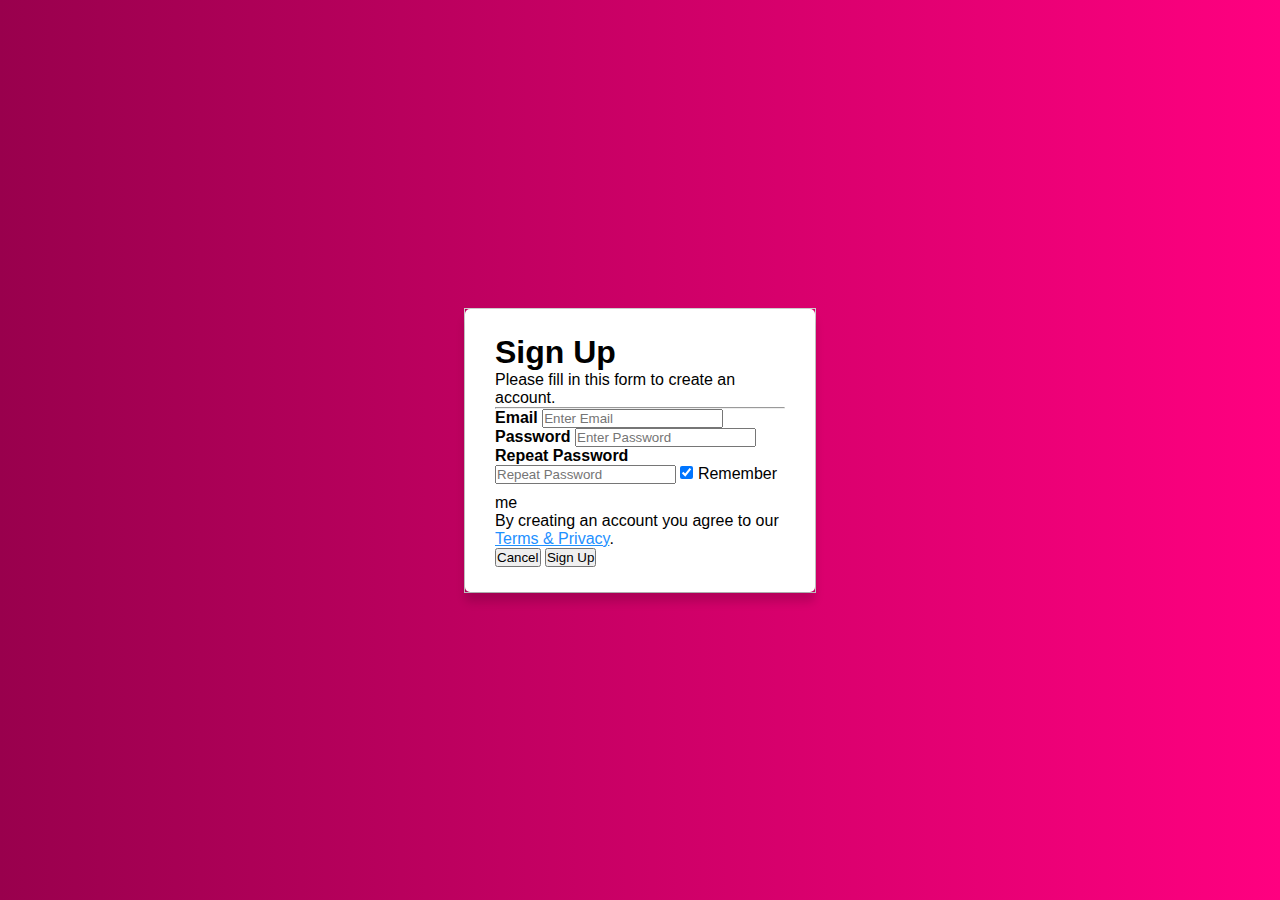
<file: index.html>
<!doctype html>
<html lang="en">
  <head>
    <meta charset="utf-8">
    <meta name="viewport" content="width=device-width, initial-scale=1">
    <link rel="stylesheet" href="style3.css">
    <title>Signup</title>
    <link href="https://cdn.jsdelivr.net/npm/bootstrap@5.3.5/dist/css/bootstrap.min.css" rel="stylesheet" integrity="sha384-SgOJa3DmI69IUzQ2PVdRZhwQ+dy64/BUtbMJw1MZ8t5HZApcHrRKUc4W0kG879m7" crossorigin="anonymous">
  
   </head>
  <body>
   <form action="action_page.php" style="border:1px solid #cccccc">
      <div class="container">
        <h1>Sign Up</h1>
        <p>Please fill in this form to create an account.</p>
        <hr>
    
        <label for="email"><b>Email</b></label>
        <input type="text" placeholder="Enter Email" name="email" required>
    
        <label for="psw"><b>Password</b></label>
        <input type="password" placeholder="Enter Password" name="psw" required>
    
        <label for="psw-repeat"><b>Repeat Password</b></label>
        <input type="password" placeholder="Repeat Password" name="psw-repeat" required>
    
        <label>
          <input type="checkbox" checked="checked" name="remember" style="margin-bottom:15px"> Remember me
        </label>
    
        <p>By creating an account you agree to our <a href="#" style="color:dodgerblue">Terms & Privacy</a>.</p>
    
        <div class="clearfix">
          <button type="button" class="cancelbtn">Cancel</button>
          <button type="submit" class="signupbtn">Sign Up</button>
        </div>
      </div>
    </form>
    <script src="https://cdn.jsdelivr.net/npm/bootstrap@5.3.5/dist/js/bootstrap.bundle.min.js" integrity="sha384-k6d4wzSIapyDyv1kpU366/PK5hCdSbCRGRCMv+eplOQJWyd1fbcAu9OCUj5zNLiq" crossorigin="anonymous"></script>
  </body>
</html>
</file>
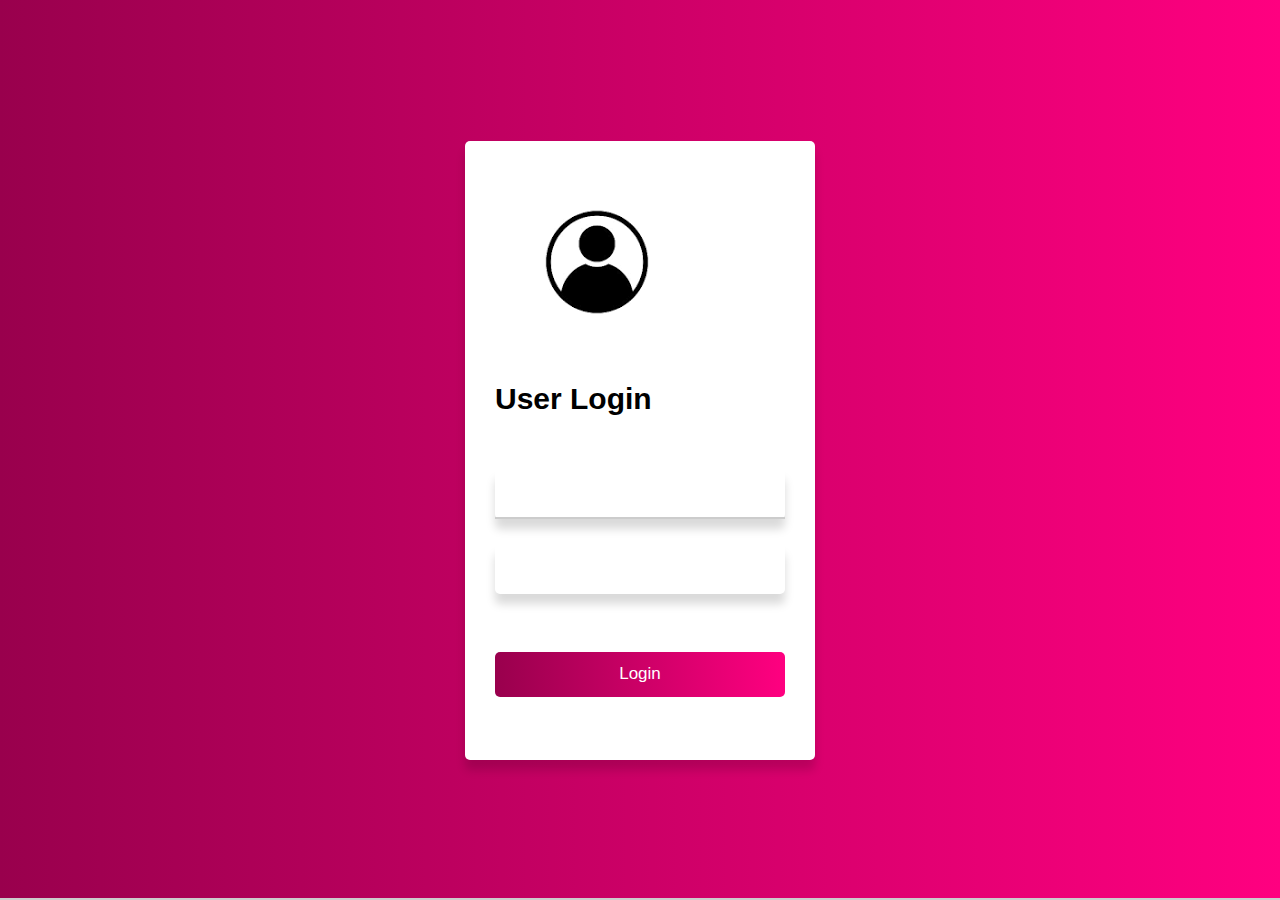
<file: login.html>
<!DOCTYPE html>
<html lang="en">
<head>
    <meta charset="UTF-8">
    <meta name="viewport" content="width=device-width, initial-scale=1.0">
    <title>User Login</title>
    <link rel="stylesheet" href="style2.css">
</head>
<body>
    <div class="container">
        <div> 
           <img src="[data-uri]" alt="#">
        </div>
        <form action="#">
            <div class="title">User Login</div>
<br>
            <div class="input-box container">
                <input type="text" placeholder="Enter Your Username" required>
                <div class="underline"></div>

            </div>
            <div class="input-box container">
                <input type="password" placeholder="Enter Your Password" required></div>
                <div class="underline"></div>
<br>
            <div class="input-box button">
                <input type="submit" name="" value="Login">

            </div>
        </form> 
<Br>
        <div class="option"></div>

    </div>
</body>
</html>
</file>
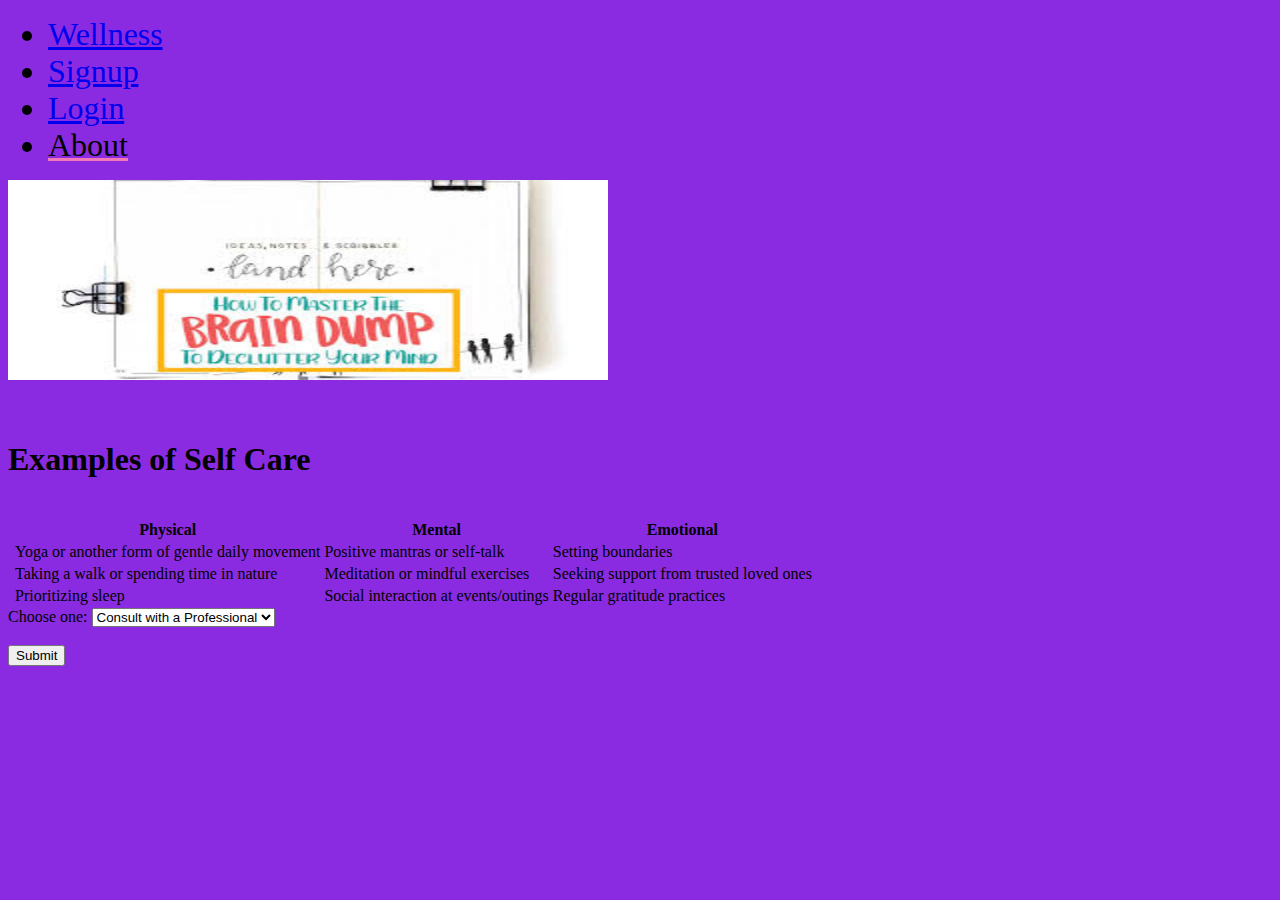
<file: SBA.html>
<!doctype html>
<html lang="en">
  <head>
    <meta charset="utf-8">
    <meta name="viewport" content="width=device-width, initial-scale=1">
    <title>Mental Dump Trunk</title>
    <link href="https://cdn.jsdelivr.net/npm/bootstrap@5.3.5/dist/css/bootstrap.min.css" rel="stylesheet" integrity="sha384-SgOJa3DmI69IUzQ2PVdRZhwQ+dy64/BUtbMJw1MZ8t5HZApcHrRKUc4W0kG879m7" crossorigin="anonymous">
    <link rel="stylesheet" href="style.css">
    <div>
      <ul class="nav justify-content-center">
      <li class="nav-item1">
        <a class="nav-link Wellness" aria-current="page" href="#">Wellness</a>
      </li>
      <li class="nav-item2">
        <a class="nav-link" href="http://127.0.0.1:5500/index.html">Signup</a>
      </li>
      <li class="nav-item3">
        <a class="nav-link" href="http://127.0.0.1:5500/login.html">Login </a>
      </li>
      <li class="nav-item4">
        <a class="nav-link About" aria-current="page">About</a>
      </li>
    </ul>
    </div>
    
</head>
  <body>
      <img src="[data-uri]" alt="">
      <script src="https://cdn.jsdelivr.net/npm/bootstrap@5.3.5/dist/js/bootstrap.bundle.min.js" integrity="sha384-k6d4wzSIapyDyv1kpU366/PK5hCdSbCRGRCMv+eplOQJWyd1fbcAu9OCUj5zNLiq" crossorigin="anonymous"></script><br><br><br>

  <div>
    <table class="table table-dark table-hover">
      <thead>
        <h1>Examples of Self Care</h1><br>
        <tr>
          <th scope="col"></th>
          <th scope="col">Physical</th>
          <th scope="col">Mental</th>
          <th scope="col">Emotional</th>
        </tr>
      </thead>
      <tbody>
        <tr>
          <th scope="row1"></th>
          <td>Yoga or another form of gentle daily movement</td>
          <td>Positive mantras or self-talk</td>
          <td>Setting boundaries</td>
        </tr>
        <tr>
          <th scope="row2"></th>
          <td>Taking a walk or spending time in nature</td>
          <td>Meditation or mindful exercises</td>
          <td>Seeking support from trusted loved ones</td>
        </tr>
        <tr>
          <th scope="row3"></th>
          <td>Prioritizing sleep</td>
          <td>Social interaction at events/outings</td>
          <td>Regular gratitude practices</td>
        </tr>
      </tbody>
    </table>
  </div>
  <form>
    <label for="Recommendations">Choose one:</label>
    <select name="Recommendations" id="Recommendations">
      <option value="Consult with a Professional">Consult with a Professional</option>
      <option value="Gradual Introduction">Gradual Introduction</option>
      <option value="Be Mindful of Your Body">Be Mindful of Your Body</option>
      <option value="Focus on Acceptance">Focus on Acceptance</option>
      <option value="Seek Support">Seek Support</option>
    </select>
    <br><br>
    <input type="submit" value="Submit">
  </form>
</body>
</html>
</file>
<file: style3.css>
*{
    margin: 0;
    padding: 0;
    box-sizing: border-box;
    font-family: 'Poppins',sans-serif;
  }
  html, body{
    display: grid;
    height: 100vh;
    width: 100%;
    place-items: center;
    background: linear-gradient(to right, #99004d 0%, #ff0080 100%);
  }
  ::selection{
    background: #ff80bf;
  }
  .container{
    background: #fff;
    max-width: 350px;
    width: 100%;
    padding: 25px 30px;
    border-radius: 5px;
    box-shadow: 0 10px 10px rgba(0, 0, 0, 0.15);
  }
  .container form .title{
    font-size: 30px;
    font-weight: 600;
    margin: 20px 0 10px 0;
    position: relative;
  }
  .container form .title:before{
    position: absolute;
    height: 4px;
    width: 33px;
    left: 0px;
    bottom: 3px;
    border-radius: 5px;
    background: linear-gradient(to right, #99004d 0%, #ff0080 100%);
  }
  .container form .input-box{
    width: 100%;
    height: 45px;
    margin-top: 25px;
    position: relative;
  }
  .container form .input-box input{
    width: 100%;
    height: 100%;
    outline: none;
    font-size: 16px;
    border: none;
  }
  .container form .underline::before{
    content: '';
    position: absolute;
    height: 2px;
    width: 100%;
    background: #ccc;
    left: 0;
    bottom: 0;
  }
  .container form .underline::after{
    content: '';
    position: absolute;
    height: 2px;
    width: 100%;
    background: linear-gradient(to right, #99004d 0%, #ff0080 100%);
    left: 0;
    bottom: 0;
    transform: scaleX(0);
    transform-origin: left;
    transition: all 0.3s ease;
  }
  .container form .input-box input:focus ~ .underline::after,
  .container form .input-box input:valid ~ .underline::after{
    transform: scaleX(1);
    transform-origin: left;
  }
  .container form .button{
    margin: 40px 0 20px 0;
  }
  .container .input-box input[type="submit"]{
    background: linear-gradient(to right, #99004d 0%, #ff0080 100%);
    font-size: 17px;
    color: #fff;
    border-radius: 5px;
    cursor: pointer;
    transition: all 0.3s ease;
  }
  .container .input-box input[type="submit"]:hover{
    letter-spacing: 1px;
    background: linear-gradient(to left, #99004d 0%, #ff0080 100%);
  }
  .container .option{
    font-size: 14px;
    text-align: center;
  }
</file>
<file: style2.css>
*{
    margin: 0;
    padding: 0;
    box-sizing: border-box;
    font-family: 'Poppins',sans-serif;
  }
  html, body{
    display: grid;
    height: 100vh;
    width: 100%;
    place-items: center;
    background: linear-gradient(to right, #99004d 0%, #ff0080 100%);
  }
  ::selection{
    background: #ff80bf;
  }
  .container{
    background: #fff;
    max-width: 350px;
    width: 100%;
    padding: 25px 30px;
    border-radius: 5px;
    box-shadow: 0 10px 10px rgba(0, 0, 0, 0.15);
  }
  .container form .title{
    font-size: 30px;
    font-weight: 600;
    margin: 20px 0 10px 0;
    position: relative;
  }
  .container form .title:before{
    position: absolute;
    height: 4px;
    width: 33px;
    left: 0px;
    bottom: 3px;
    border-radius: 5px;
    background: linear-gradient(to right, #99004d 0%, #ff0080 100%);
  }
  .container form .input-box{
    width: 100%;
    height: 45px;
    margin-top: 25px;
    position: relative;
  }
  .container form .input-box input{
    width: 100%;
    height: 100%;
    outline: none;
    font-size: 16px;
    border: none;
  }
  .container form .underline::before{
    content: '';
    position: absolute;
    height: 2px;
    width: 100%;
    background: #ccc;
    left: 0;
    bottom: 0;
  }
  .container form .underline::after{
    content: '';
    position: absolute;
    height: 2px;
    width: 100%;
    background: linear-gradient(to right, #99004d 0%, #ff0080 100%);
    left: 0;
    bottom: 0;
    transform: scaleX(0);
    transform-origin: left;
    transition: all 0.3s ease;
  }
  .container form .input-box input:focus ~ .underline::after,
  .container form .input-box input:valid ~ .underline::after{
    transform: scaleX(1);
    transform-origin: left;
  }
  .container form .button{
    margin: 40px 0 20px 0;
  }
  .container .input-box input[type="submit"]{
    background: linear-gradient(to right, #99004d 0%, #ff0080 100%);
    font-size: 17px;
    color: #fff;
    border-radius: 5px;
    cursor: pointer;
    transition: all 0.3s ease;
  }
  .container .input-box input[type="submit"]:hover{
    letter-spacing: 1px;
    background: linear-gradient(to left, #99004d 0%, #ff0080 100%);
  }
  .container .option{
    font-size: 14px;
    text-align: center;
  }
</file>
<file: style.css>
body {
    background-color: blueviolet;
    display: center;     
}

img{
    height: 200px;
    width: 600px;
    transition: 5s ease-in-out;
    
} 
img{
    transform: rotate(360deg);
}

.nav-item1 {
    text-decoration: underline;
    text-decoration-color: rgb(241, 121, 181);
    font-size: 200%;    
}

.nav-item2 {
    text-decoration: underline;
    text-decoration-color: rgb(241, 121, 181);
    font-size: 200%;
}
.nav-item3 {
    text-decoration: underline;
    text-decoration-color: rgb(241, 121, 181);
    font-size: 200%;
}
.nav-item4 {
    text-decoration: underline;
    text-decoration-color: rgb(241, 121, 181);
    font-size: 200%;
}
table {
    justify-content: center;
    align-items: flex-start;
}
</file>
